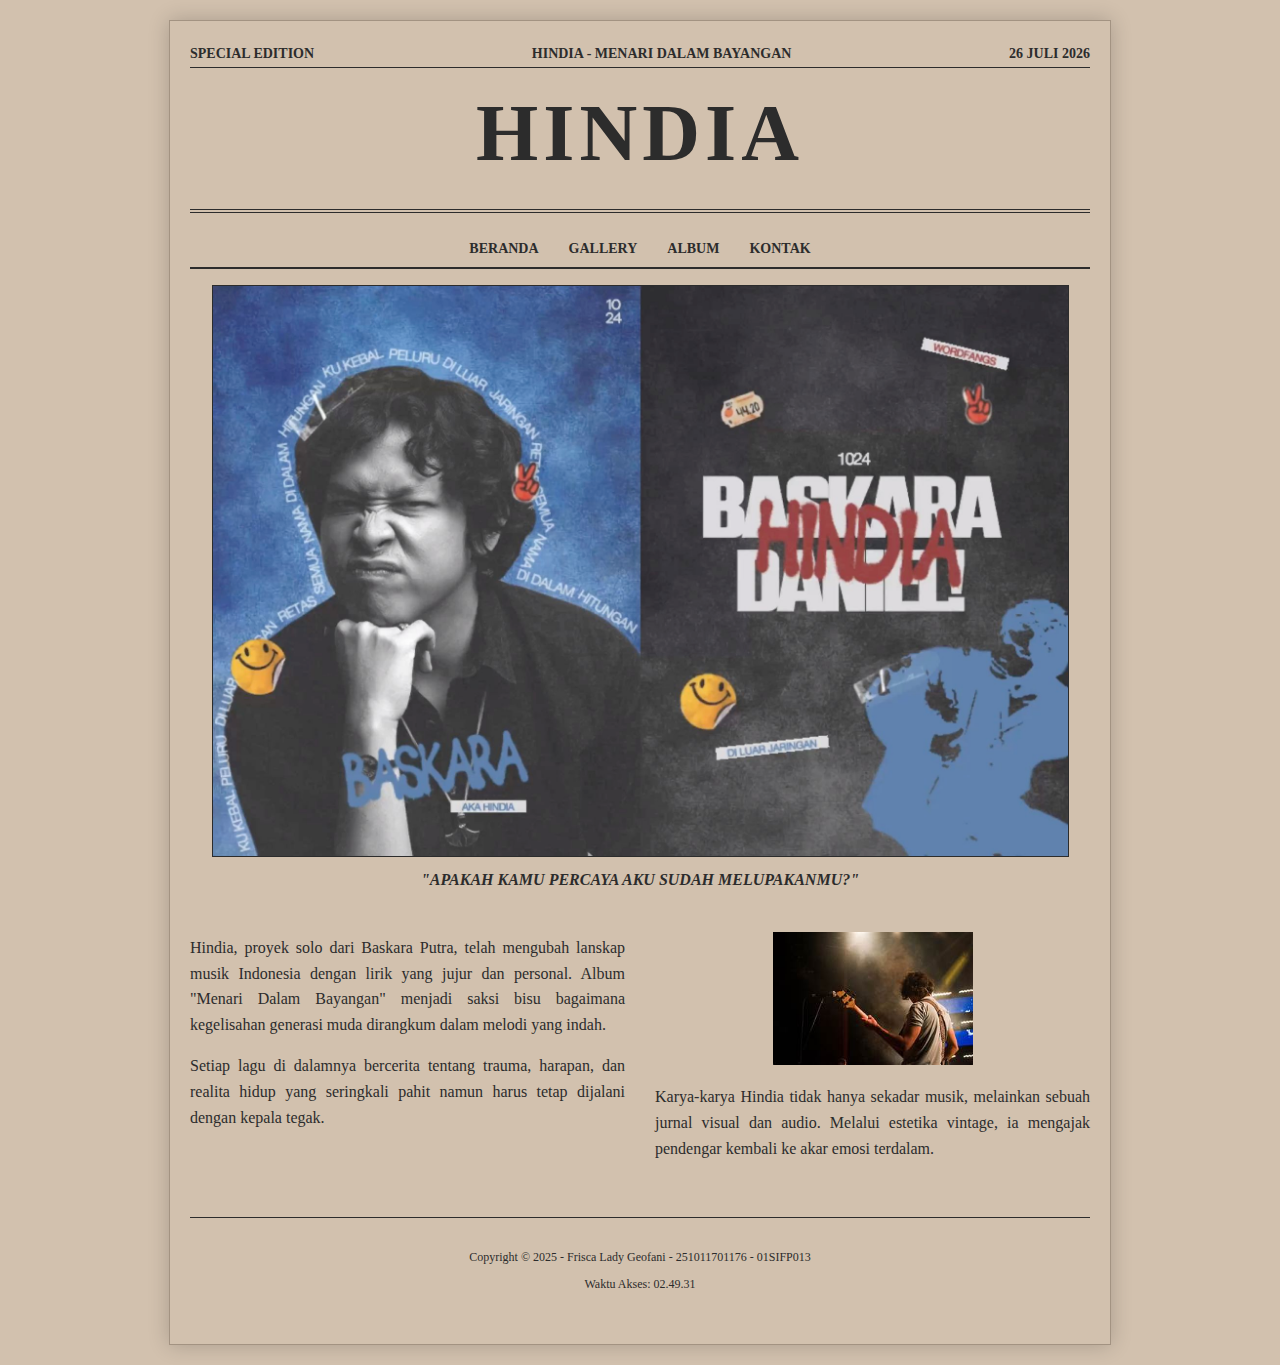
<file: index.html>
<!DOCTYPE html>
<html lang="id">
<head>
    <meta charset="UTF-8">
    <meta name="viewport" content="width=device-width, initial-scale=1.0">
    <title>Hindia - Vintage Edition</title>
    <link rel="stylesheet" href="style.css">
</head>
<body>

    <div class="paper-container">
        <header class="newspaper-header">
            <div class="top-bar">
                <span>Special Edition</span>
                <span>Hindia - menari dalam bayangan</span>
                <span id="current-date"></span> </div>
            <h1 class="main-title">HINDIA</h1>
        </header>

        <nav class="newspaper-nav">
            <ul>
                <li><a href="index.html">BERANDA</a></li>
                <li><a href="gallery.html">GALLERY</a></li>
                <li><a href="album-1.html">ALBUM</a></li>
                <li><a href="contact.html">KONTAK</a></li>
            </ul>
        </nav>

        <main class="content-wrapper">
            <article class="headline">
                <div class="main-image">
                    <img src="foto/banner-baskara.jpg" alt="Hindia Cover">
                    <p class="caption">"APAKAH KAMU PERCAYA AKU SUDAH MELUPAKANMU?"</p>
                </div>

                <div class="article-columns">
                    <div class="column">
                        <p>Hindia, proyek solo dari Baskara Putra, telah mengubah lanskap musik Indonesia dengan lirik yang jujur dan personal. Album "Menari Dalam Bayangan" menjadi saksi bisu bagaimana kegelisahan generasi muda dirangkum dalam melodi yang indah.</p>
                        <p>Setiap lagu di dalamnya bercerita tentang trauma, harapan, dan realita hidup yang seringkali pahit namun harus tetap dijalani dengan kepala tegak.</p>
                    </div>
                    <div class="column">
                        <img src="foto/baskara.jfif" alt="Hindia Side" class="side-img">
                        <p>Karya-karya Hindia tidak hanya sekadar musik, melainkan sebuah jurnal visual dan audio. Melalui estetika vintage, ia mengajak pendengar kembali ke akar emosi terdalam.</p>
                    </div>
                </div>
            </article>
        </main>

        <footer class="newspaper-footer">
            <p>Copyright &copy; 2025 - Frisca Lady Geofani - 251011701176 - 01SIFP013</p>
            <p id="live-clock"></p> </footer>
    </div>

    <script src="script.js"></script>
</body>
</html>
</file>
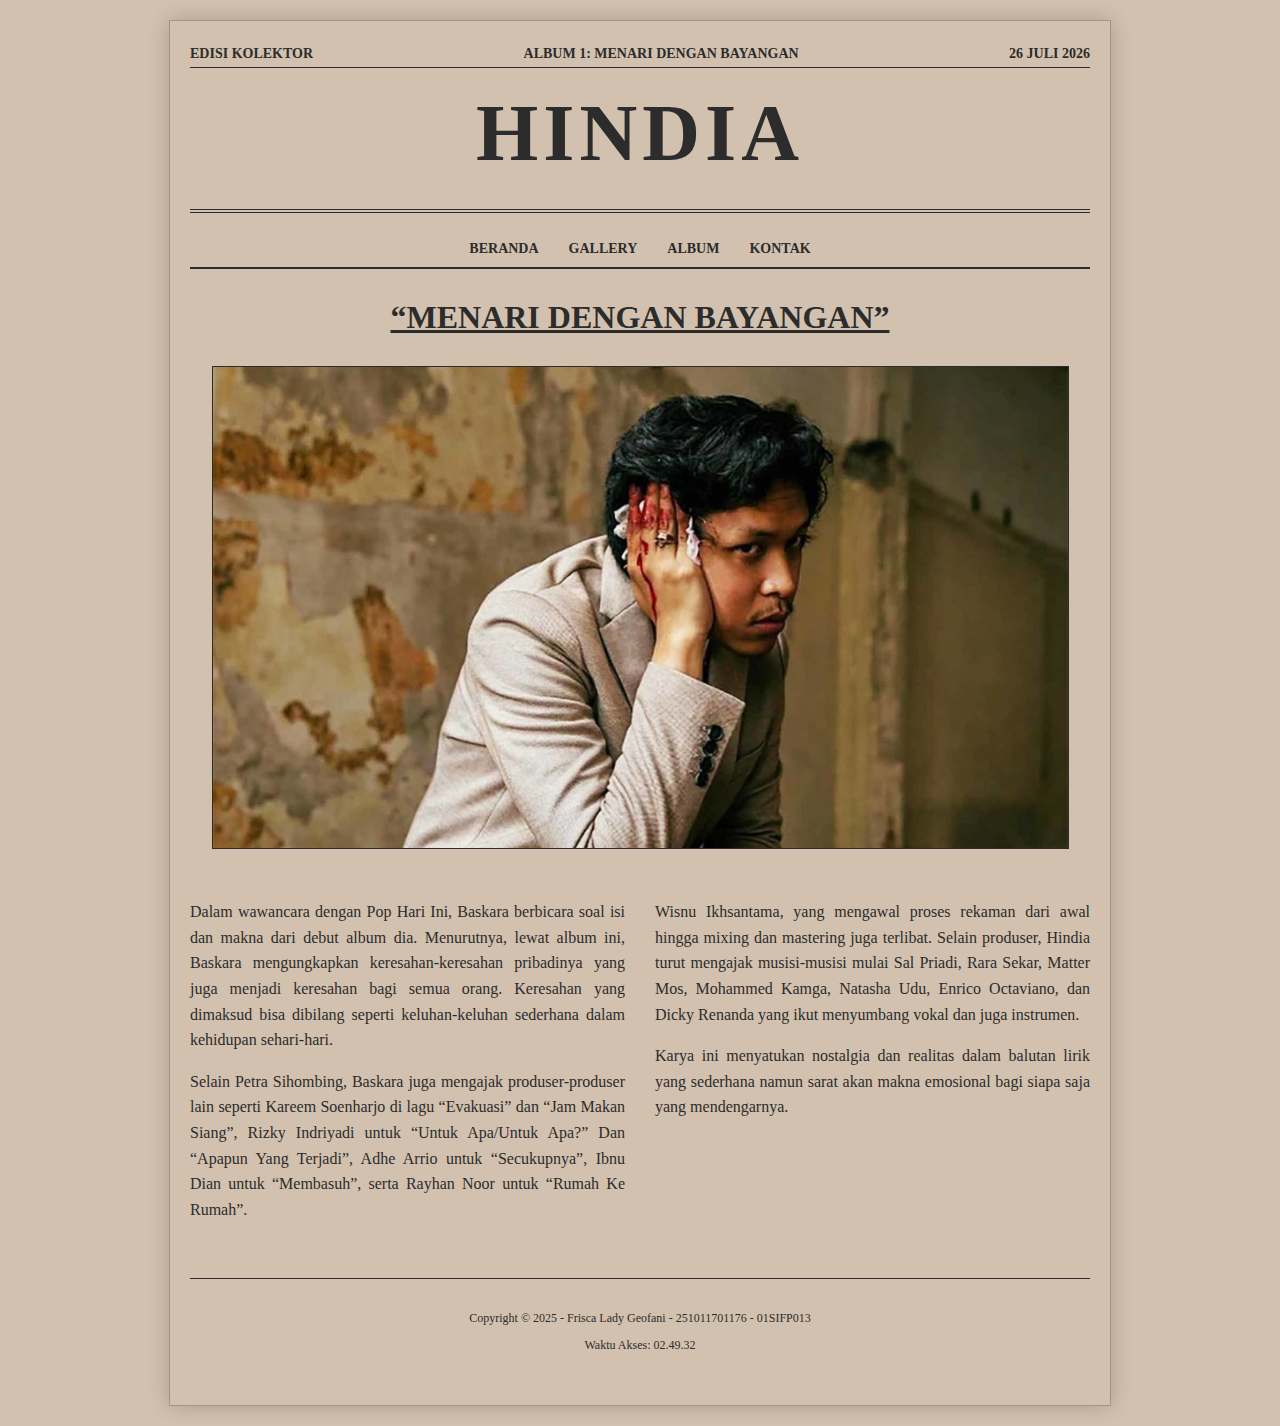
<file: album-1.html>
<!DOCTYPE html>
<html lang="id">
<head>
    <meta charset="UTF-8">
    <meta name="viewport" content="width=device-width, initial-scale=1.0">
    <title>Hindia - Album 1 (Menari Dengan Bayangan)</title>
    <link rel="stylesheet" href="style.css">
</head>
<body>

    <div class="paper-container">
        <header class="newspaper-header">
            <div class="top-bar">
                <span>Edisi Kolektor</span>
                <span>Album 1: Menari Dengan Bayangan</span>
                <span id="current-date"></span> </div>
            <h1 class="main-title">HINDIA</h1>
        </header>

        <nav class="newspaper-nav">
            <ul>
                <li><a href="index.html">BERANDA</a></li>
                <li><a href="gallery.html">GALLERY</a></li>
                <li><a href="album-1.html">ALBUM</a></li>
                <li><a href="contact.html">KONTAK</a></li>
            </ul>
        </nav>

        <main class="content-wrapper">
            <article class="headline">
                <h2 class="article-title">“MENARI DENGAN BAYANGAN”</h2>
                
                <div class="main-image">
                    <img src="foto/BASKARAjpg.jpg" alt="Album Hindia">
                </div>

                <div class="article-columns">
                    <div class="column">
                        <p>
                            Dalam wawancara dengan Pop Hari Ini, Baskara berbicara soal isi dan makna dari 
                            debut album dia. Menurutnya, lewat album ini, Baskara mengungkapkan keresahan-keresahan 
                            pribadinya yang juga menjadi keresahan bagi semua orang. Keresahan yang dimaksud bisa 
                            dibilang seperti keluhan-keluhan sederhana dalam kehidupan sehari-hari.
                        </p>
                        <p>
                            Selain Petra Sihombing, Baskara juga mengajak produser-produser lain seperti Kareem 
                            Soenharjo di lagu “Evakuasi” dan “Jam Makan Siang”, Rizky Indriyadi untuk “Untuk Apa/Untuk Apa?” 
                            Dan “Apapun Yang Terjadi”, Adhe Arrio untuk “Secukupnya”, Ibnu Dian untuk “Membasuh”, 
                            serta Rayhan Noor untuk “Rumah Ke Rumah”. 
                        </p>
                    </div>

                    <div class="column">
                        <p>
                            Wisnu Ikhsantama, yang mengawal proses rekaman dari awal 
                            hingga mixing dan mastering juga terlibat. Selain produser, Hindia turut mengajak musisi-musisi 
                            mulai Sal Priadi, Rara Sekar, Matter Mos, Mohammed Kamga, Natasha Udu, Enrico Octaviano, dan Dicky 
                            Renanda yang ikut menyumbang vokal dan juga instrumen.
                        </p>
                        <p>
                            Karya ini menyatukan nostalgia dan realitas dalam balutan lirik 
                            yang sederhana namun sarat akan makna emosional bagi siapa saja yang mendengarnya.
                        </p>
                    </div>
                </div>
            </article>
        </main>

       <footer class="newspaper-footer">
            <p>Copyright &copy; 2025 - Frisca Lady Geofani - 251011701176 - 01SIFP013</p>
            <p id="live-clock"></p> </footer>
    </div>

    <script src="script.js"></script>
</body>
</html>
</file>
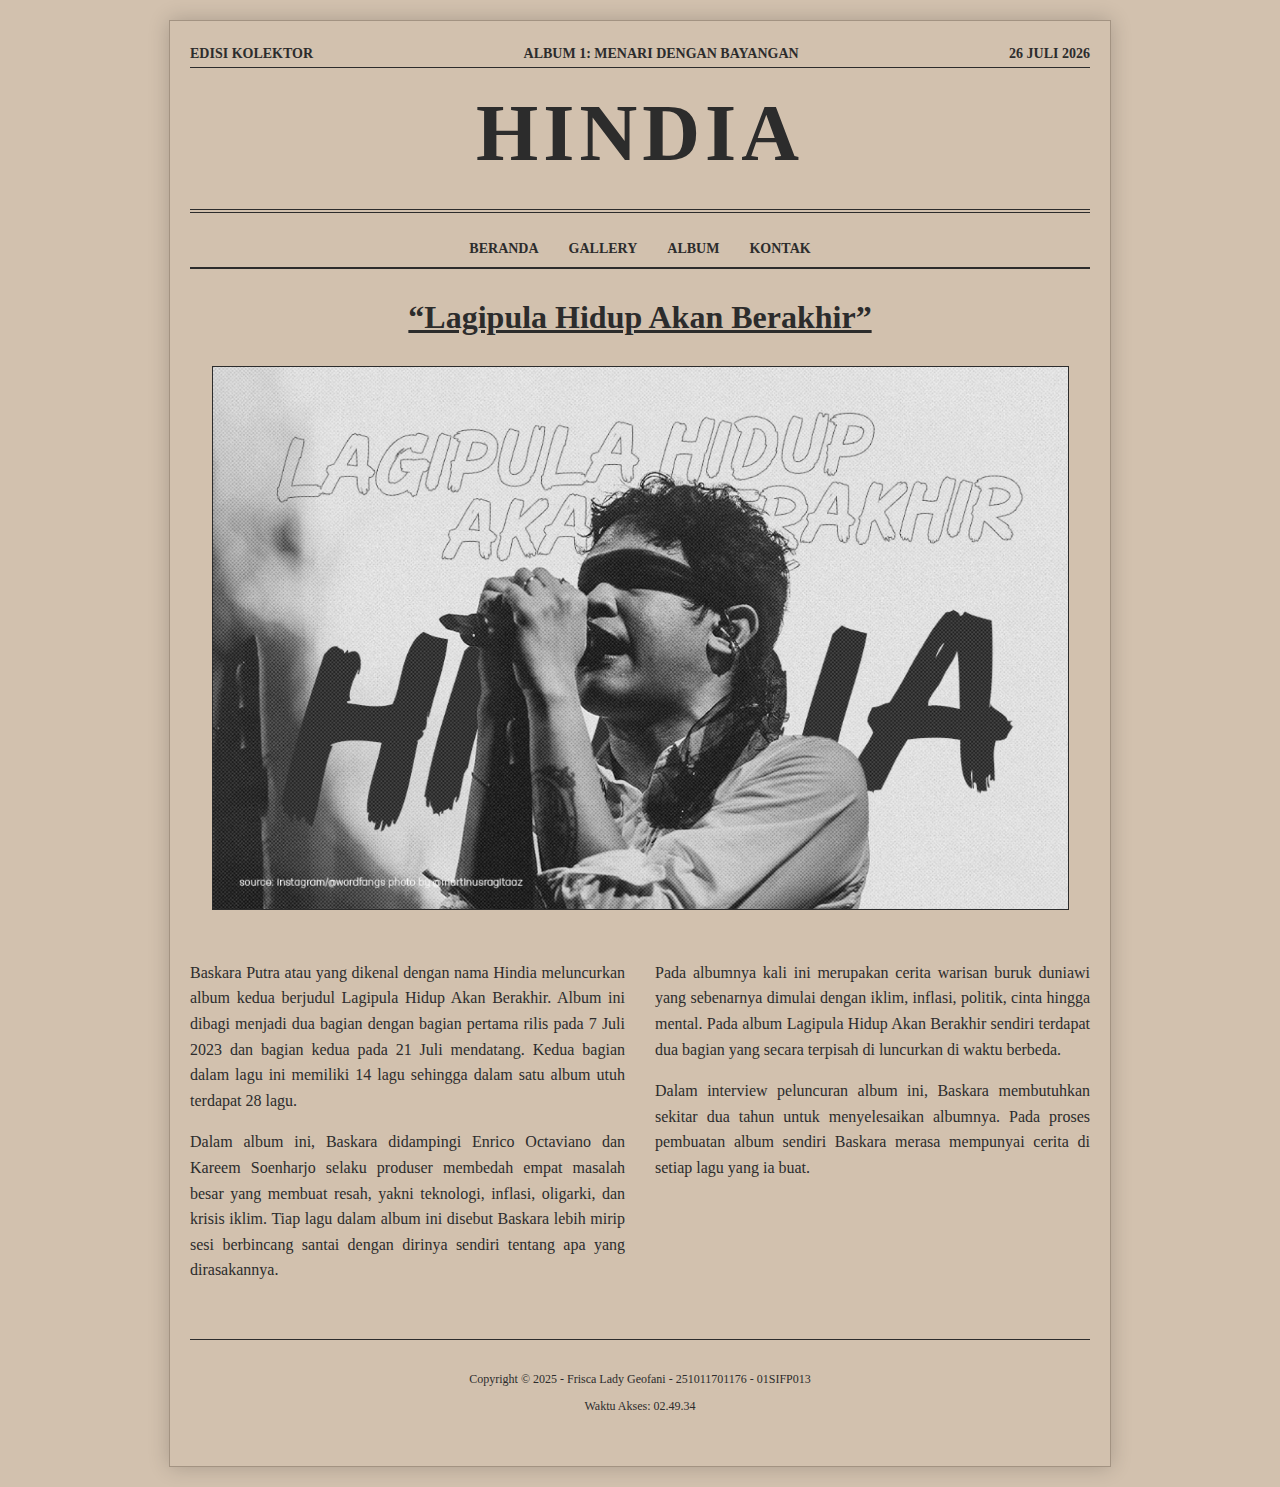
<file: album-2.html>
<!DOCTYPE html>
<html lang="id">
<head>
    <meta charset="UTF-8">
    <meta name="viewport" content="width=device-width, initial-scale=1.0">
    <title>Hindia - Album 1 (Menari Dengan Bayangan)</title>
    <link rel="stylesheet" href="style.css">
</head>
<body>

    <div class="paper-container">
        <header class="newspaper-header">
            <div class="top-bar">
                <span>Edisi Kolektor</span>
                <span>Album 1: Menari Dengan Bayangan</span>
                <span id="current-date"></span> </div>
            <h1 class="main-title">HINDIA</h1>
        </header>

        <nav class="newspaper-nav">
            <ul>
                <li><a href="index.html">BERANDA</a></li>
                <li><a href="gallery.html">GALLERY</a></li>
                <li><a href="album-1.html">ALBUM</a></li>
                <li><a href="contact.html">KONTAK</a></li>
            </ul>
        </nav>

        <main class="content-wrapper">
            <article class="headline">
                <h2 class="article-title">“Lagipula Hidup Akan Berakhir”</h2>
                
                <div class="main-image">
                    <img src="foto/LAGI-BASKARA.jpg" alt="Album Hindia">
                </div>

                <div class="article-columns">
                    <div class="column">
                        <p>
                            Baskara Putra atau yang dikenal dengan nama Hindia meluncurkan album kedua berjudul 
                            Lagipula Hidup Akan Berakhir. Album ini dibagi menjadi dua bagian dengan bagian pertama 
                            rilis pada 7 Juli 2023 dan bagian kedua pada 21 Juli mendatang. Kedua bagian dalam lagu 
                            ini memiliki 14 lagu sehingga dalam satu album utuh terdapat 28 lagu.
                        </p>
                        <p>
                           Dalam album ini, Baskara didampingi Enrico Octaviano dan Kareem Soenharjo selaku produser 
                           membedah empat masalah besar yang membuat resah, yakni teknologi, inflasi, oligarki, 
                           dan krisis iklim. Tiap lagu dalam album ini disebut Baskara lebih mirip sesi berbincang 
                           santai dengan dirinya sendiri tentang apa yang dirasakannya.


                        </p>
                    </div>

                    <div class="column">
                        <p>
                            Pada albumnya kali ini merupakan cerita warisan buruk duniawi yang sebenarnya dimulai 
                            dengan iklim, inflasi, politik, cinta hingga mental. Pada album Lagipula Hidup Akan 
                            Berakhir sendiri terdapat dua bagian yang secara terpisah di luncurkan di waktu berbeda.
                        </p>
                        <p>
                            Dalam interview peluncuran album ini, Baskara membutuhkan sekitar dua tahun untuk 
                            menyelesaikan albumnya. Pada proses pembuatan album sendiri Baskara merasa mempunyai 
                            cerita di setiap lagu yang ia buat. 
                        </p>
                    </div>
                </div>
            </article>
        </main>

       <footer class="newspaper-footer">
            <p>Copyright &copy; 2025 - Frisca Lady Geofani - 251011701176 - 01SIFP013</p>
            <p id="live-clock"></p> </footer>
    </div>

    <script src="script.js"></script>
</body>
</html>
</file>
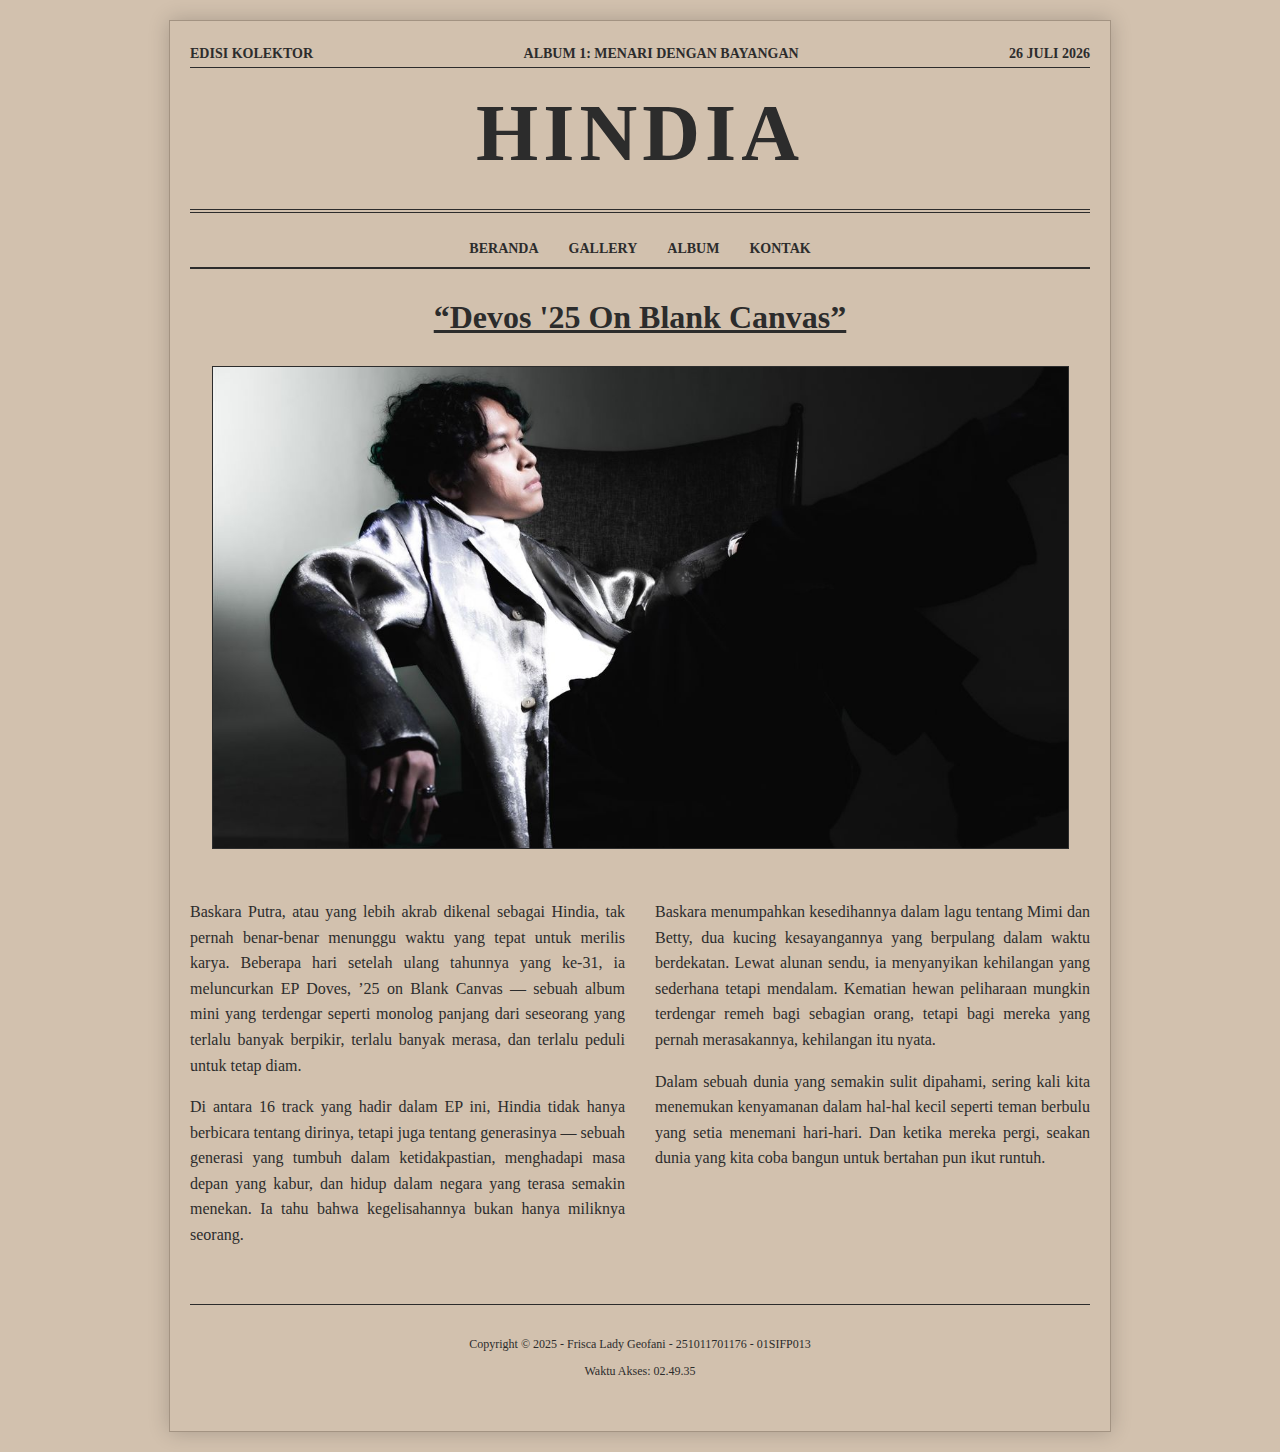
<file: album-3.html>
<!DOCTYPE html>
<html lang="id">
<head>
    <meta charset="UTF-8">
    <meta name="viewport" content="width=device-width, initial-scale=1.0">
    <title>Hindia - Album 1 (Menari Dengan Bayangan)</title>
    <link rel="stylesheet" href="style.css">
</head>
<body>

    <div class="paper-container">
        <header class="newspaper-header">
            <div class="top-bar">
                <span>Edisi Kolektor</span>
                <span>Album 1: Menari Dengan Bayangan</span>
                <span id="current-date"></span> </div>
            <h1 class="main-title">HINDIA</h1>
        </header>

        <nav class="newspaper-nav">
            <ul>
                <li><a href="index.html">BERANDA</a></li>
                <li><a href="gallery.html">GALLERY</a></li>
                <li><a href="album-1.html">ALBUM</a></li>
                <li><a href="contact.html">KONTAK</a></li>
            </ul>
        </nav>

        <main class="content-wrapper">
            <article class="headline">
                <h2 class="article-title">“Devos '25 On Blank Canvas”</h2>
                
                <div class="main-image">
                    <img src="foto/doves.jpg" alt="Album Hindia">
                </div>

                <div class="article-columns">
                    <div class="column">
                        <p>
                            Baskara Putra, atau yang lebih akrab dikenal sebagai Hindia, tak pernah benar-benar 
                            menunggu waktu yang tepat untuk merilis karya. Beberapa hari setelah ulang tahunnya 
                            yang ke-31, ia meluncurkan EP Doves, ’25 on Blank Canvas — sebuah album mini yang 
                            terdengar seperti monolog panjang dari seseorang yang terlalu banyak berpikir, 
                            terlalu banyak merasa, dan terlalu peduli untuk tetap diam.
                        </p>
                        <p>
                           Di antara 16 track yang hadir dalam EP ini, Hindia tidak hanya berbicara tentang dirinya, 
                           tetapi juga tentang generasinya — sebuah generasi yang tumbuh dalam ketidakpastian, 
                           menghadapi masa depan yang kabur, dan hidup dalam negara yang terasa semakin menekan. 
                           Ia tahu bahwa kegelisahannya bukan hanya miliknya seorang.


                        </p>
                    </div>

                    <div class="column">
                        <p>
                            Baskara menumpahkan kesedihannya dalam lagu tentang Mimi dan Betty, 
                            dua kucing kesayangannya yang berpulang dalam waktu berdekatan. 
                            Lewat alunan sendu, ia menyanyikan kehilangan yang sederhana tetapi mendalam. 
                            Kematian hewan peliharaan mungkin terdengar remeh bagi sebagian orang, 
                            tetapi bagi mereka yang pernah merasakannya, kehilangan itu nyata.
                        </p>
                        <p>
                            Dalam sebuah dunia yang semakin sulit dipahami, sering kali kita menemukan 
                            kenyamanan dalam hal-hal kecil seperti teman berbulu yang setia menemani hari-hari. 
                            Dan ketika mereka pergi, seakan dunia yang kita coba bangun untuk bertahan pun ikut runtuh. 
                        </p>
                    </div>
                </div>
            </article>
        </main>

       <footer class="newspaper-footer">
            <p>Copyright &copy; 2025 - Frisca Lady Geofani - 251011701176 - 01SIFP013</p>
            <p id="live-clock"></p> </footer>
    </div>

    <script src="script.js"></script>
</body>
</html>
</file>
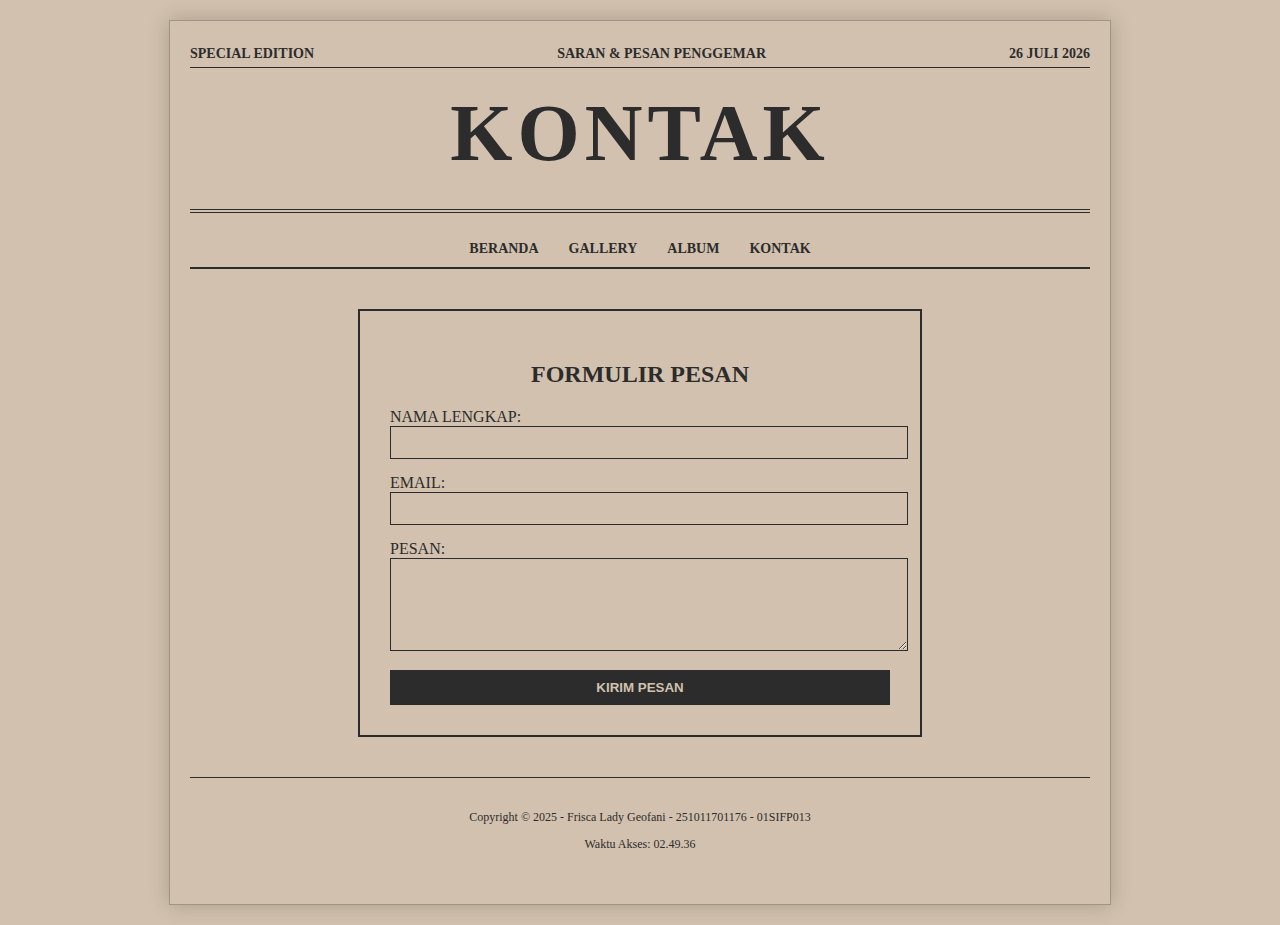
<file: contact.html>
<!DOCTYPE html>
<html lang="id">
<head>
    <meta charset="UTF-8">
    <meta name="viewport" content="width=device-width, initial-scale=1.0">
    <title>Contact - Hindia Newspaper</title>
    <link rel="stylesheet" href="style.css">
</head>
<body>
    <div class="paper-container">
        <header class="newspaper-header">
            <div class="top-bar">
                <span>Special Edition</span>
                <span>Saran & Pesan Penggemar</span>
                <span id="current-date"></span>
            </div>
            <h1 class="main-title">KONTAK</h1>
        </header>

        <nav class="newspaper-nav">
        <nav class="newspaper-nav">
            <ul>
                <li><a href="index.html">BERANDA</a></li>
                <li><a href="gallery.html">GALLERY</a></li>
                <li><a href="album-1.html">ALBUM</a></li>
                <li><a href="contact.html">KONTAK</a></li>
            </ul>
        </nav>
        <main class="content-wrapper">
            <div class="form-container">
                <h2 style="text-align: center; margin-bottom: 20px;">FORMULIR PESAN</h2>
                <form action="#" method="post">
                    <div style="margin-bottom: 15px;">
                        <label>NAMA LENGKAP:</label><br>
                        <input type="text" name="nama" style="width: 100%; padding: 8px; border: 1px solid #2c2c2c; background: transparent;">
                    </div>
                    <div style="margin-bottom: 15px;">
                        <label>EMAIL:</label><br>
                        <input type="email" name="email" style="width: 100%; padding: 8px; border: 1px solid #2c2c2c; background: transparent;">
                    </div>
                    <div style="margin-bottom: 15px;">
                        <label>PESAN:</label><br>
                        <textarea name="pesan" rows="5" style="width: 100%; padding: 8px; border: 1px solid #2c2c2c; background: transparent;"></textarea>
                    </div>
                    <button type="submit" style="background: #2c2c2c; color: #d2c1ae; padding: 10px 20px; border: none; cursor: pointer; font-weight: bold; width: 100%;">KIRIM PESAN</button>
                </form>
            </div>
        </main>

        <footer class="newspaper-footer">
            <p>Copyright &copy; 2025 - Frisca Lady Geofani - 251011701176 - 01SIFP013</p>
            <p id="live-clock"></p> </footer>
    </div>

    <script src="script.js"></script>
</body>
</html>
</file>
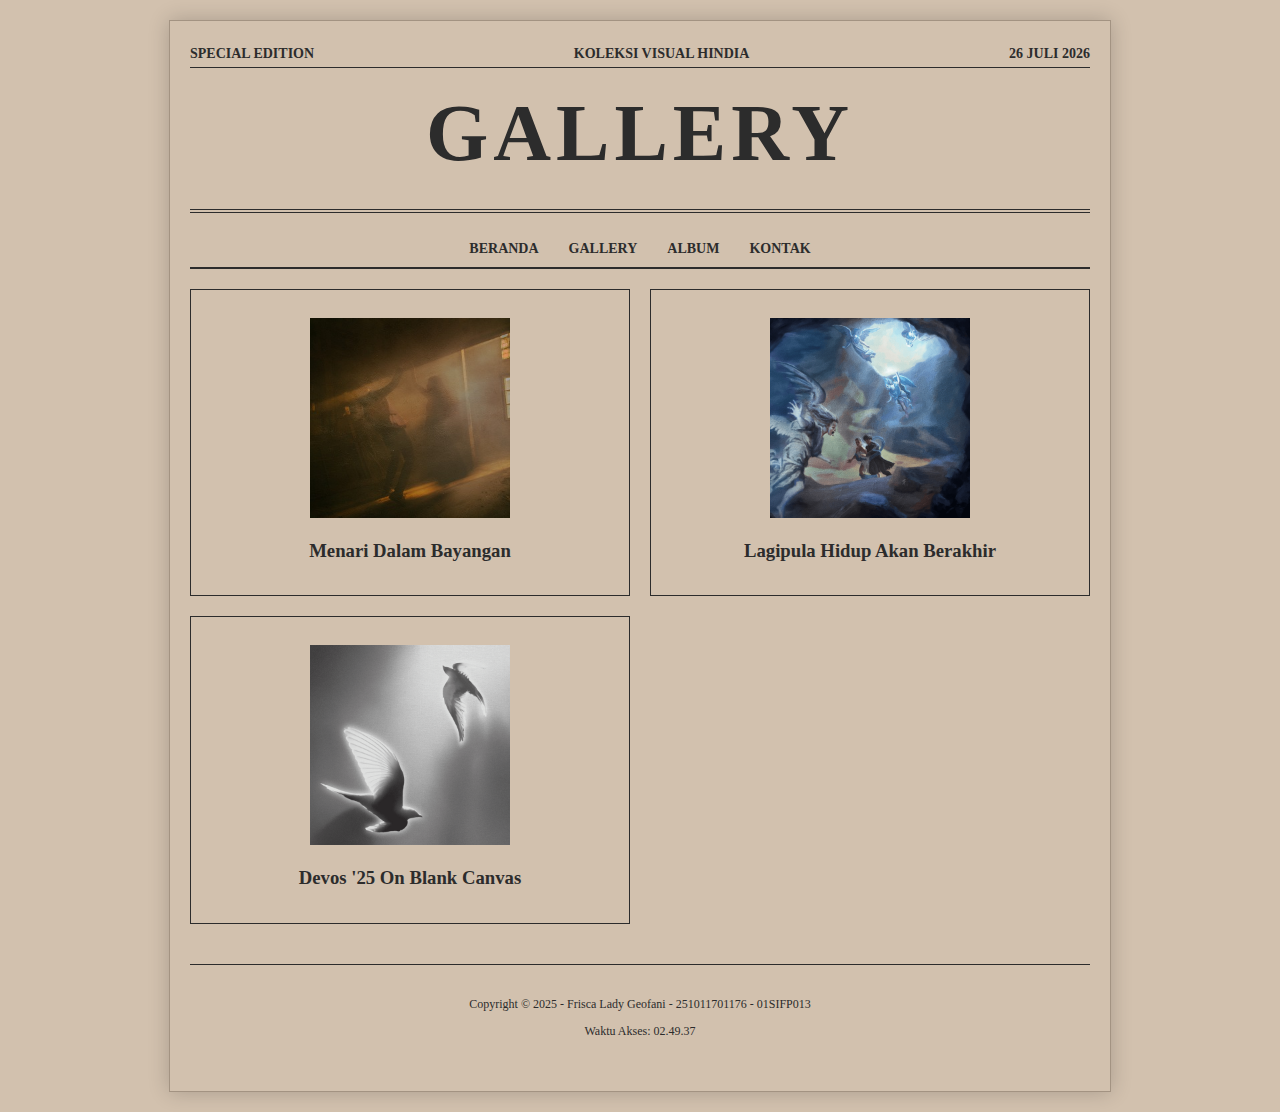
<file: gallery.html>
<!DOCTYPE html>
<html lang="id">
<head>
    <meta charset="UTF-8">
    <meta name="viewport" content="width=device-width, initial-scale=1.0">
    <title>Gallery - Hindia Newspaper</title>
    <link rel="stylesheet" href="style.css">
</head>
<body>
    <div class="paper-container">
        <header class="newspaper-header">
            <div class="top-bar">
                <span>Special Edition</span>
                <span>Koleksi Visual Hindia</span>
                <span id="current-date"></span>
            </div>
            <h1 class="main-title">GALLERY</h1>
        </header>

        <nav class="newspaper-nav">
            <ul>
                <li><a href="index.html">BERANDA</a></li>
                <li><a href="gallery.html">GALLERY</a></li>
                <li><a href="album-1.html">ALBUM</a></li>
                <li><a href="contact.html">KONTAK</a></li>
            </ul>
        </nav>

<main class="content-wrapper">
    <div class="gallery-grid">
        <div class="card">
            <a href="album-1.html" style="text-decoration: none; color: inherit;">
                <img src="foto/Menari_dengan_bayangan.jpg" alt="Album 1" class="side-img">
                <h3>Menari Dalam Bayangan</h3>
            </a>
        </div>

        <div class="card">
            <a href="album-2.html" style="text-decoration: none; color: inherit;">
                <img src="foto/lagipula hidup akan berakhir.png" alt="Album 2" class="side-img">
                <h3>Lagipula Hidup Akan Berakhir</h3>
            </a>
        </div>

        <div class="card">
           <a href="album-3.html" style="text-decoration: none; color: inherit;">
            <img src="foto/burung terbang.png" alt="Konser" class="side-img">
            <h3>Devos '25 On Blank Canvas</h3>
           </a>
        </div>
    </div>
</main>

       <footer class="newspaper-footer">
            <p>Copyright &copy; 2025 - Frisca Lady Geofani - 251011701176 - 01SIFP013</p>
            <p id="live-clock"></p> </footer>
    </div>

    <script src="script.js"></script>
</body>
</html>
</file>
<file: style.css>
/* General Style */
body {
    background-color: #d2c1ae; /* Warna kertas tua */
    background-image: url('https://www.transparenttextures.com/patterns/paper-fibers.png');
    color: #2c2c2c;
    font-family: 'Georgia', serif;
    margin: 0;
    padding: 20px;
}

.paper-container {
    max-width: 900px;
    margin: auto;
    border: 1px solid #a39382;
    padding: 20px;
    box-shadow: 0 0 20px rgba(0,0,0,0.2);
}

/* Header & Banner */
.newspaper-header {
    text-align: center;
    border-bottom: 4px double #2c2c2c;
    padding-bottom: 10px;
}

.top-bar {
    display: flex;
    justify-content: space-between;
    border-bottom: 1px solid #2c2c2c;
    padding: 5px 0;
    font-size: 14px;
    text-transform: uppercase;
    font-weight: bold;
}

.main-title {
    font-size: 80px;
    margin: 20px 0;
    font-family: 'Times New Roman', serif;
    letter-spacing: 5px;
}

/* Navigation */
.newspaper-nav ul {
    list-style: none;
    display: flex;
    justify-content: center;
    border-bottom: 2px solid #2c2c2c;
    padding: 10px 0;
}

.newspaper-nav ul li a {
    text-decoration: none;
    color: #2c2c2c;
    font-weight: bold;
    margin: 0 15px;
    font-size: 14px;
}

/* Article Content */
.article-title {
    text-align: center;
    font-size: 32px;
    margin: 30px 0;
    text-decoration: underline;
}

.main-image {
    text-align: center;
    margin-bottom: 30px;
}

.main-image img {
    width: 95%;
    filter:none;
    border: 1px solid #2c2c2c;
    transition: 0.3s;
}

.gallery-grid {
    display: grid;
    grid-template-columns: repeat(2, 1fr);
    gap: 20px;
    margin-top: 20px;
}

.card {
    border: 1px solid #2c2c2c;
    padding: 15px;
    text-align: center;
}

.card a:hover .side-img {
    filter: grayscale(0%) sepia(0%); 
    transform: scale(1.02); 
    transition: 0.3s;
}

.card a:hover h3 {
    text-decoration: underline; 
}

.form-container {
    max-width: 500px;
    margin: 40px auto;
    border: 2px solid #2c2c2c;
    padding: 30px;
}

.caption {
    font-style: italic;
    font-weight: bold;
    margin-top: 10px;
}

.article-columns {
    display: flex;
    gap: 30px;
    text-align: justify;
    line-height: 1.6;
}

.column {
    flex: 1;
}

.side-img {
    width: 60%;
    max-width: 200px;
    height: auto;
    display: block;
    margin: 10px auto;
    filter: none;
    padding: 3px;
}

/* Footer */
.newspaper-footer {
    margin-top: 40px;
    border-top: 1px solid #2c2c2c;
    padding: 20px;
    text-align: center;
    font-size: 12px;
}
</file>
